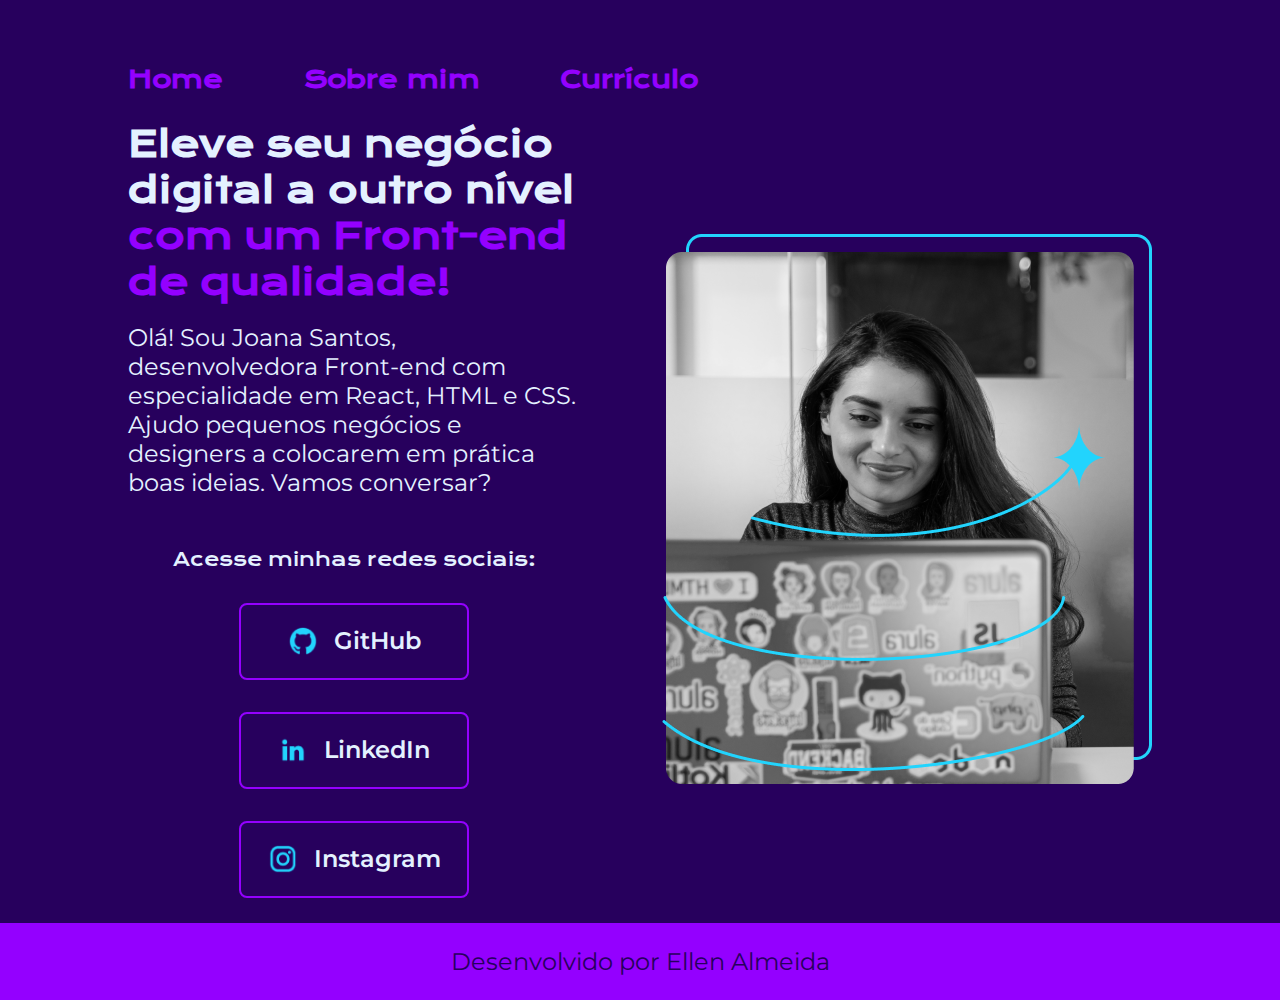
<file: index.html>
<!DOCTYPE html>
<html lang="pt-br">

<head>
    <meta charset="UTF-8">
    <meta name="viewport" content="width=device-width, initial-scale=1.0">
    <title>Portfólio</title>
    <link rel="stylesheet" href="./Styles/style.css">
    <link rel="preconnect" href="https://fonts.googleapis.com">
    <link rel="preconnect" href="https://fonts.gstatic.com" crossorigin>
    <link href="https://fonts.googleapis.com/css2?family=Krona+One&display=swap" rel="stylesheet">
    <link href="https://fonts.googleapis.com/css2?family=Krona+One&family=Montserrat&display=swap" rel="stylesheet">
</head>

<body>
    <header class="cabecalho"> <!--Cabeçalho-->
        <nav class="nave-menu">
            <a href="./index.html" class="nave-links">Home</a>
            <a href="./about.html" class="nave-links">Sobre mim</a>
            <a href="./curriculo.html" class="nave-links">Currículo</a>
        </nav>
    </header>

    <main class="text-portfolio"> <!--Conteúdo da página-->
        <div class="box-principal">
            <div class="text-princ">
                <h1>Eleve seu negócio digital a outro nível <strong class="text-destaque">com um Front-end de qualidade!</strong></h1>
                <br>
                <p class="p-principal">Olá! Sou Joana Santos, desenvolvedora Front-end com especialidade em React, HTML e CSS. Ajudo pequenos negócios e designers a colocarem em prática boas ideias. Vamos conversar?</p>
            </div>
            <br>
            <div class="caixa-links">
                <h3>Acesse minhas redes sociais:</h3>
                <a href="" class="links">
                    <img src="./Icones/github.png" alt="" class="icon">
                    GitHub
                </a>
                <a href="" class="links">
                    <img src="./Icones/linkedin.png" alt="" class="icon">
                    LinkedIn
                </a>
                <a href="" class="links">
                    <img src="./Icones/instagram.png" alt="" class="icon">
                    Instagram
                </a>
            </div>
        </div>
        
        <img src="./imagens/Imagem.png" alt="Mulher com notebook" class="img-principal">
    </main>
    
    <footer class="rodape-p1"> <!--Rodapé-->
        <p>Desenvolvido por Ellen Almeida</p>
    </footer>
</body>

</html>
</file>
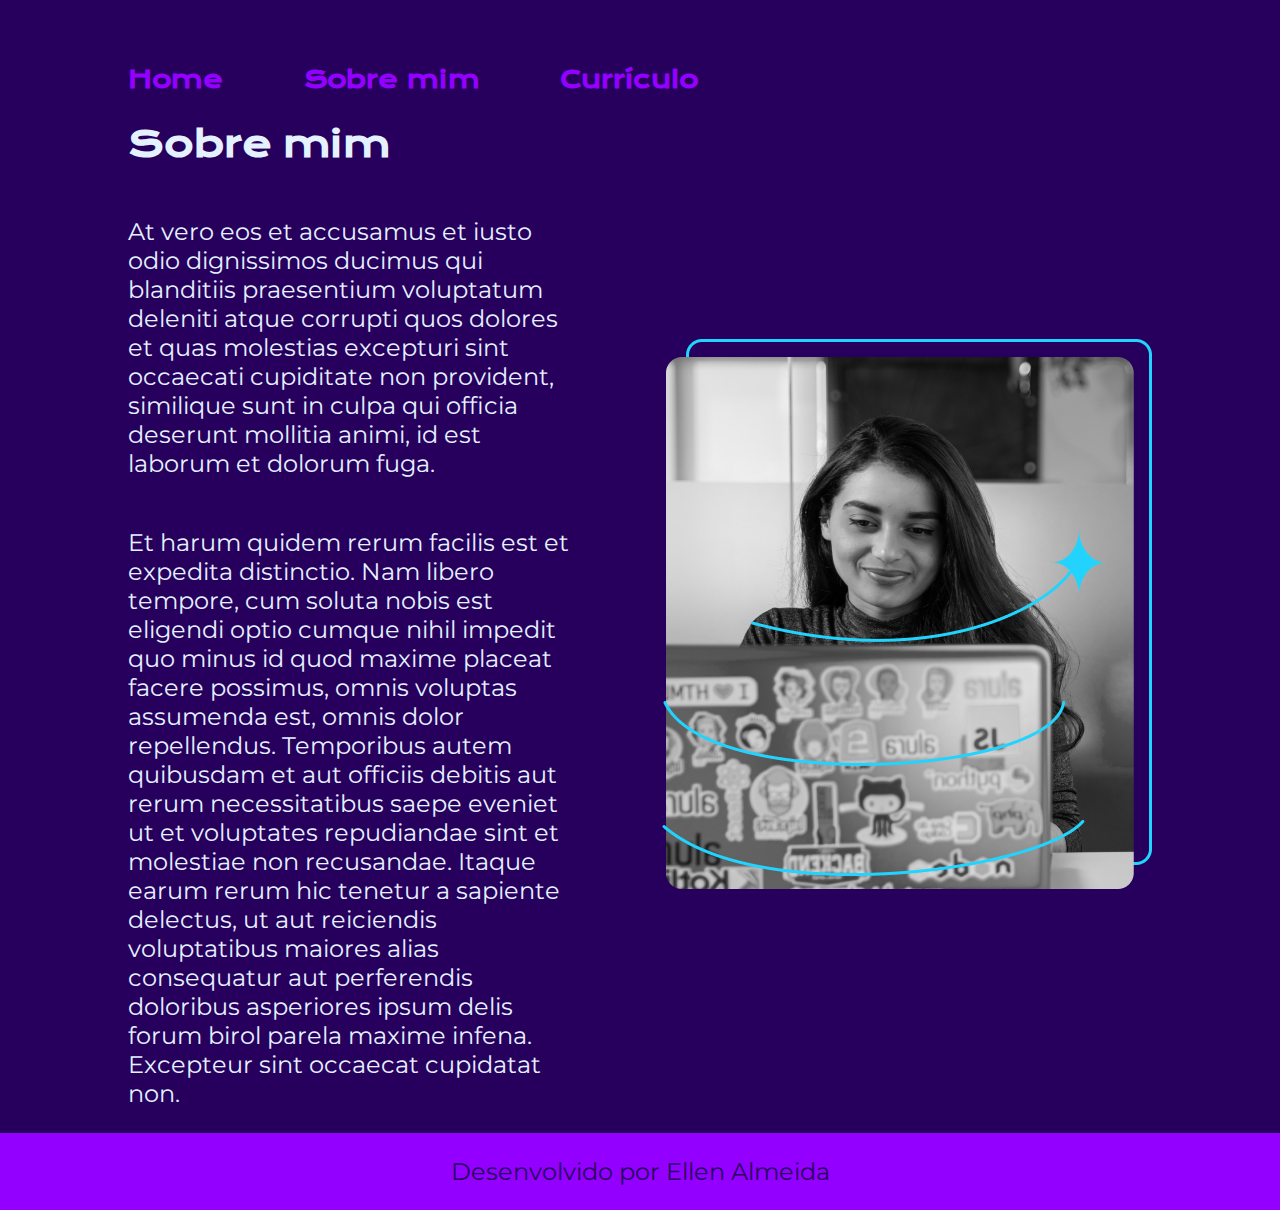
<file: about.html>
<!DOCTYPE html>
<html lang="pt-br">

<head>
    <meta charset="UTF-8">
    <meta name="viewport" content="width=device-width, initial-scale=1.0">
    <title>Sobre mim</title>
    <link rel="stylesheet" href="./Styles/style.css">
    <link href="https://fonts.googleapis.com/css2?family=Krona+One&display=swap" rel="stylesheet">
    <link href="https://fonts.googleapis.com/css2?family=Krona+One&family=Montserrat&display=swap" rel="stylesheet">
</head>

<body>
    <header class="cabecalho"> <!--Cabeçalho-->
        <nav class="nave-menu">
            <a href="./index.html" class="nave-links">Home</a>
            <a href="./about.html" class="nave-links">Sobre mim</a>
            <a href="./curriculo.html" class="nave-links">Currículo</a>
        </nav>
    </header>

    <main class="text-portfolio"> <!--Conteúdo da página-->
        <section class="box-principal">
            <h1>Sobre mim</h1>
            <br>
            <p class="p-principal">
                At vero eos et accusamus et iusto odio dignissimos ducimus qui blanditiis praesentium voluptatum deleniti atque corrupti quos dolores et quas molestias excepturi sint occaecati cupiditate non provident, similique sunt in culpa qui officia deserunt mollitia animi, id est laborum et dolorum fuga.
            </p>
            <br>
            <p class="p-principal">
                Et harum quidem rerum facilis est et expedita distinctio. Nam libero tempore, cum soluta nobis est eligendi optio cumque nihil impedit quo minus id quod maxime placeat facere possimus, omnis voluptas assumenda est, omnis dolor repellendus. Temporibus autem quibusdam et aut officiis debitis aut rerum necessitatibus saepe eveniet ut et voluptates repudiandae sint et molestiae non recusandae. Itaque earum rerum hic tenetur a sapiente delectus, ut aut reiciendis voluptatibus maiores alias consequatur aut perferendis doloribus asperiores ipsum delis forum birol parela maxime infena. Excepteur sint occaecat cupidatat non.
            </p>
        </section>
        <img src="./imagens/Imagem.png" alt="" class="img-principal">
    </main>
    
    <footer class="rodape-p1"> <!--Rodapé-->
        <p>Desenvolvido por Ellen Almeida</p>
    </footer>
</body>
</html>
</file>
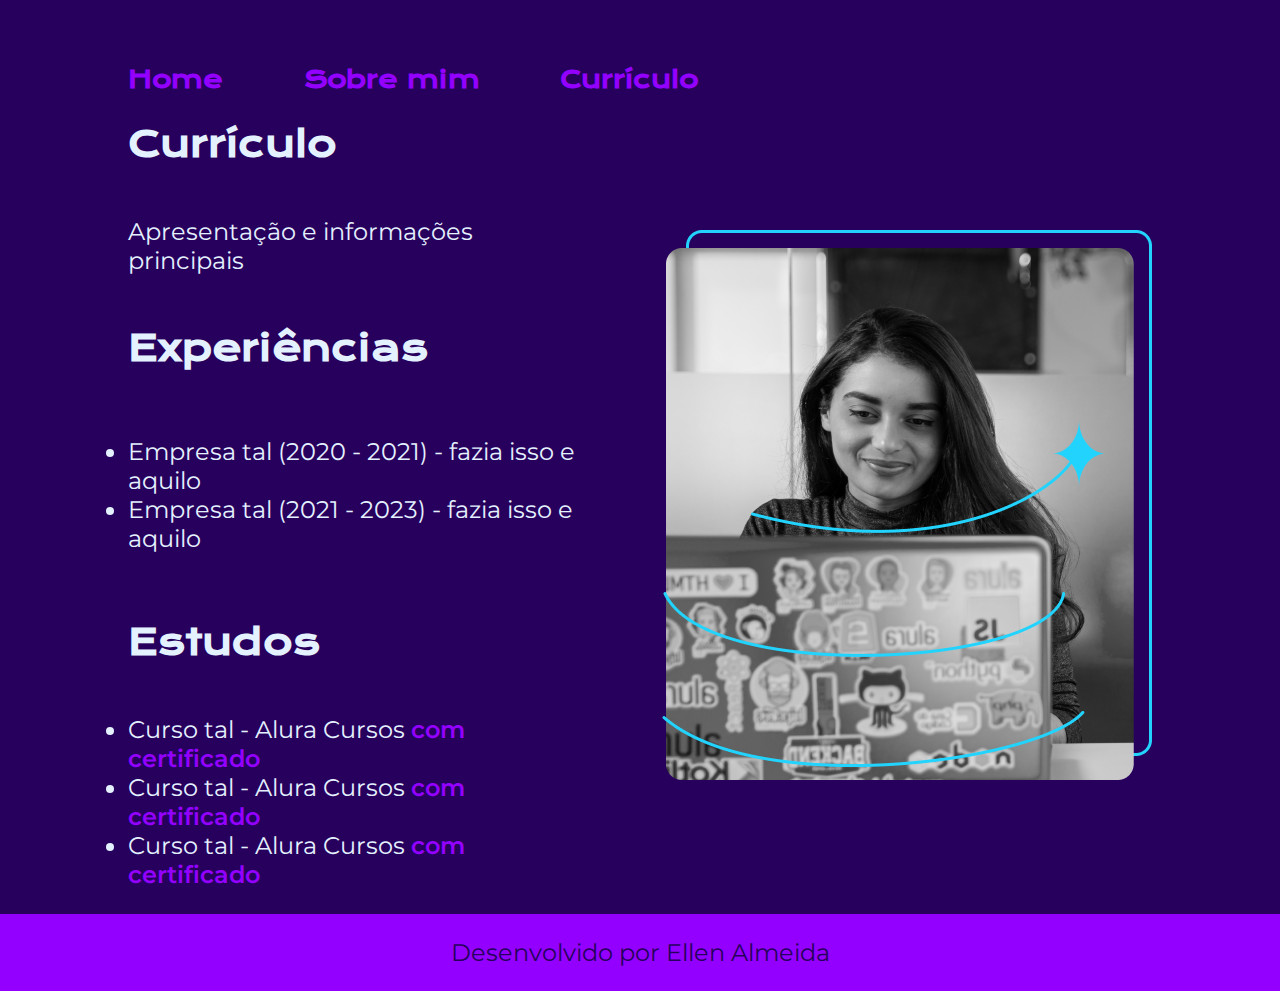
<file: curriculo.html>
<!DOCTYPE html>
<html lang="pt-br">
<head>
    <meta charset="UTF-8">
    <meta name="viewport" content="width=device-width, initial-scale=1.0">
    <title>Currículo</title>
    <link rel="stylesheet" href="./Styles/style.css">
    <link href="https://fonts.googleapis.com/css2?family=Krona+One&display=swap" rel="stylesheet">
    <link href="https://fonts.googleapis.com/css2?family=Krona+One&family=Montserrat&display=swap" rel="stylesheet">
</head>
<body>

    <header class="cabecalho"> <!--Cabeçalho-->
        <nav class="nave-menu">
            <a href="./index.html" class="nave-links">Home</a>
            <a href="./about.html" class="nave-links">Sobre mim</a>
            <a href="./curriculo.html" class="nave-links">Currículo</a>
        </nav>
    </header>

    <main class="text-portfolio">
        <section class="box-principal">
            <h1 class="apresentacao__conteudo__titulo">Currículo</h1>
            <br>
            <p class="p-principal">
                Apresentação e informações principais
            </p>
            <br>
            <h2 class="apresentacao__conteudo__titulo">Experiências</h2>
            <br>
            <p class="p-principal">
            <ul class="p-principal">
                <li> Empresa tal (2020 - 2021) - fazia isso e aquilo </li>
                <li> Empresa tal (2021 - 2023) - fazia isso e aquilo </li>
            </ul>
            <br>
            </p>
            <h2 class="apresentacao__conteudo__titulo">Estudos</h2>
            <br>
            <div class="p-principal">
            <ul class="p-principal">
                <li>Curso tal - Alura Cursos <a href="linkdocertificado">com certificado</a></li>
                <li>Curso tal - Alura Cursos <a href="linkdocertificado">com certificado</a></li>
                <li>Curso tal - Alura Cursos <a href="linkdocertificado">com certificado</a></li>
            </ul>
            </div>    
        </section>
        <img src="./imagens/Imagem.png" alt="Foto da Joana Santos programando" class="img-principal">
    </main> 

    <footer class="rodape-p1"> <!--Rodapé-->
        <p>Desenvolvido por Ellen Almeida</p>
    </footer>

</body>
</html>
</file>
<file: Styles/style.css>
:root {
    --cor-primaria: #27005D;
    --cor-secundaria: #E4F1FF; 
    --cor-terciaria: #9400FF;
    --cor-hover: #AED2FF;

    --fonte-primaria: 'Krona One', sans-serif;
    --fonte-secundaria: 'Montserrat', sans-serif;
}

*{
    margin: 0;
    padding: 0;
}

/*Altera o corpo todo da página*/
body{
    background-color: var(--cor-primaria);
    /*height: 100vh;*/
    /*width: 100vw;*/
    box-sizing: border-box;
    color: var(--cor-secundaria);
}

/*Alteração do menu de navegação*/

.cabecalho{
    padding: 5% 0 0 10%;
}

.nave-menu{
    display: flex;
    gap: 80px;
}

.nave-links{
    font-family: var(--fonte-primaria);
    font-size: 1.5rem; /*Se adapta a medida da tela*/
    font-weight: 600;
    color: var(--cor-terciaria);
    text-decoration: none;
}

/*Altera todo o conteúdo da página*/
.text-portfolio{
    display: flex;
    align-items: center; 
    padding: 2% 10%;
    gap: 82px;
    justify-content: space-between;
}

main{
    display: flex;
    justify-content: space-around;
}

.box-principal{
    display: flex;
    flex-direction: column;
    gap: 16px;
    width: 50%;
}


/*Altera todo título h1*/
h1{
    color: var(--cor-secundaria);
    font-family: var(--fonte-primaria);
    font-size: 2.25rem;
}

/*Altera todo título h2 e h3*/
h2{
    color: var(--cor-secundaria);
    font-family: var(--fonte-primaria);
    font-size: 2.25rem;
}

h3{
    color: var(--cor-secundaria);
    font-family: var(--fonte-primaria);
    font-weight: 400;
}

/*Altera um pedaço do nosso texto destaque*/
.text-destaque{
    color: var(--cor-terciaria);
}

/*Altera nosso parágrafo*/
.p-principal{
    color: var(--cor-secundaria);
    font-size: 1.5rem;
    font-family: var(--fonte-secundaria);
}

/*Altera todos os Links*/
a{
    text-decoration: none;
    color: var(--cor-primaria);
    font-weight: 600;
    font-family: var(--fonte-secundaria);
}

/*Altera a caixa inteira de links*/
.caixa-links{
    display: flex;
    flex-direction: column;
    justify-content: space-between;
    align-items: center;
    gap: 32px;
}

/*Aqui altera link por link*/
.links{
    display: flex;
    justify-content: center;
    gap: 16px;
    border: 2px solid var(--cor-terciaria);
    width: 50%;
    text-align: center;
    border-radius: 8px;
    font-size: 1.5rem;
    font-weight: 600;
    padding: 21.5px 0;
    text-decoration: none;
    color: var(--cor-secundaria);
    font-family: var(--fonte-secundaria);
}

/*Altera cursor*/
.links:hover {
    background-color: var(--cor-hover);
    padding: 3%;
}

/*Aqui altera os icones*/
a .icon{
    width: 30px;
    height: 30px;
}

/*Aqui altera somente a imagem principal do site*/
.img-principal{
    display: flex;
    justify-content: flex-end;
    align-items: baseline;
    width: 50%;
    /*height: 500px;*/
}

/*Alteração do rodapé da primeira página*/
.rodape-p1{
    padding: 24px;
    color: var(--cor-primaria);
    background-color: var(--cor-terciaria);
    font-family: var(--fonte-secundaria);
    font-size: 1.5rem;
    text-align: center;
    font-weight: 400;
}

/*Página Currículo*/

.p-principal a{
    text-decoration: none;
    color: var(--cor-terciaria);
}

@media(max-width: 1200px){

    .cabecalho{
        padding: 6%;
    }

    .nave-menu{
        justify-content: center;
    }

    .text-portfolio{
        flex-direction: column-reverse;
        padding: 5%;
    }

    .box-principal{
        width: auto;
    }
}
</file>
